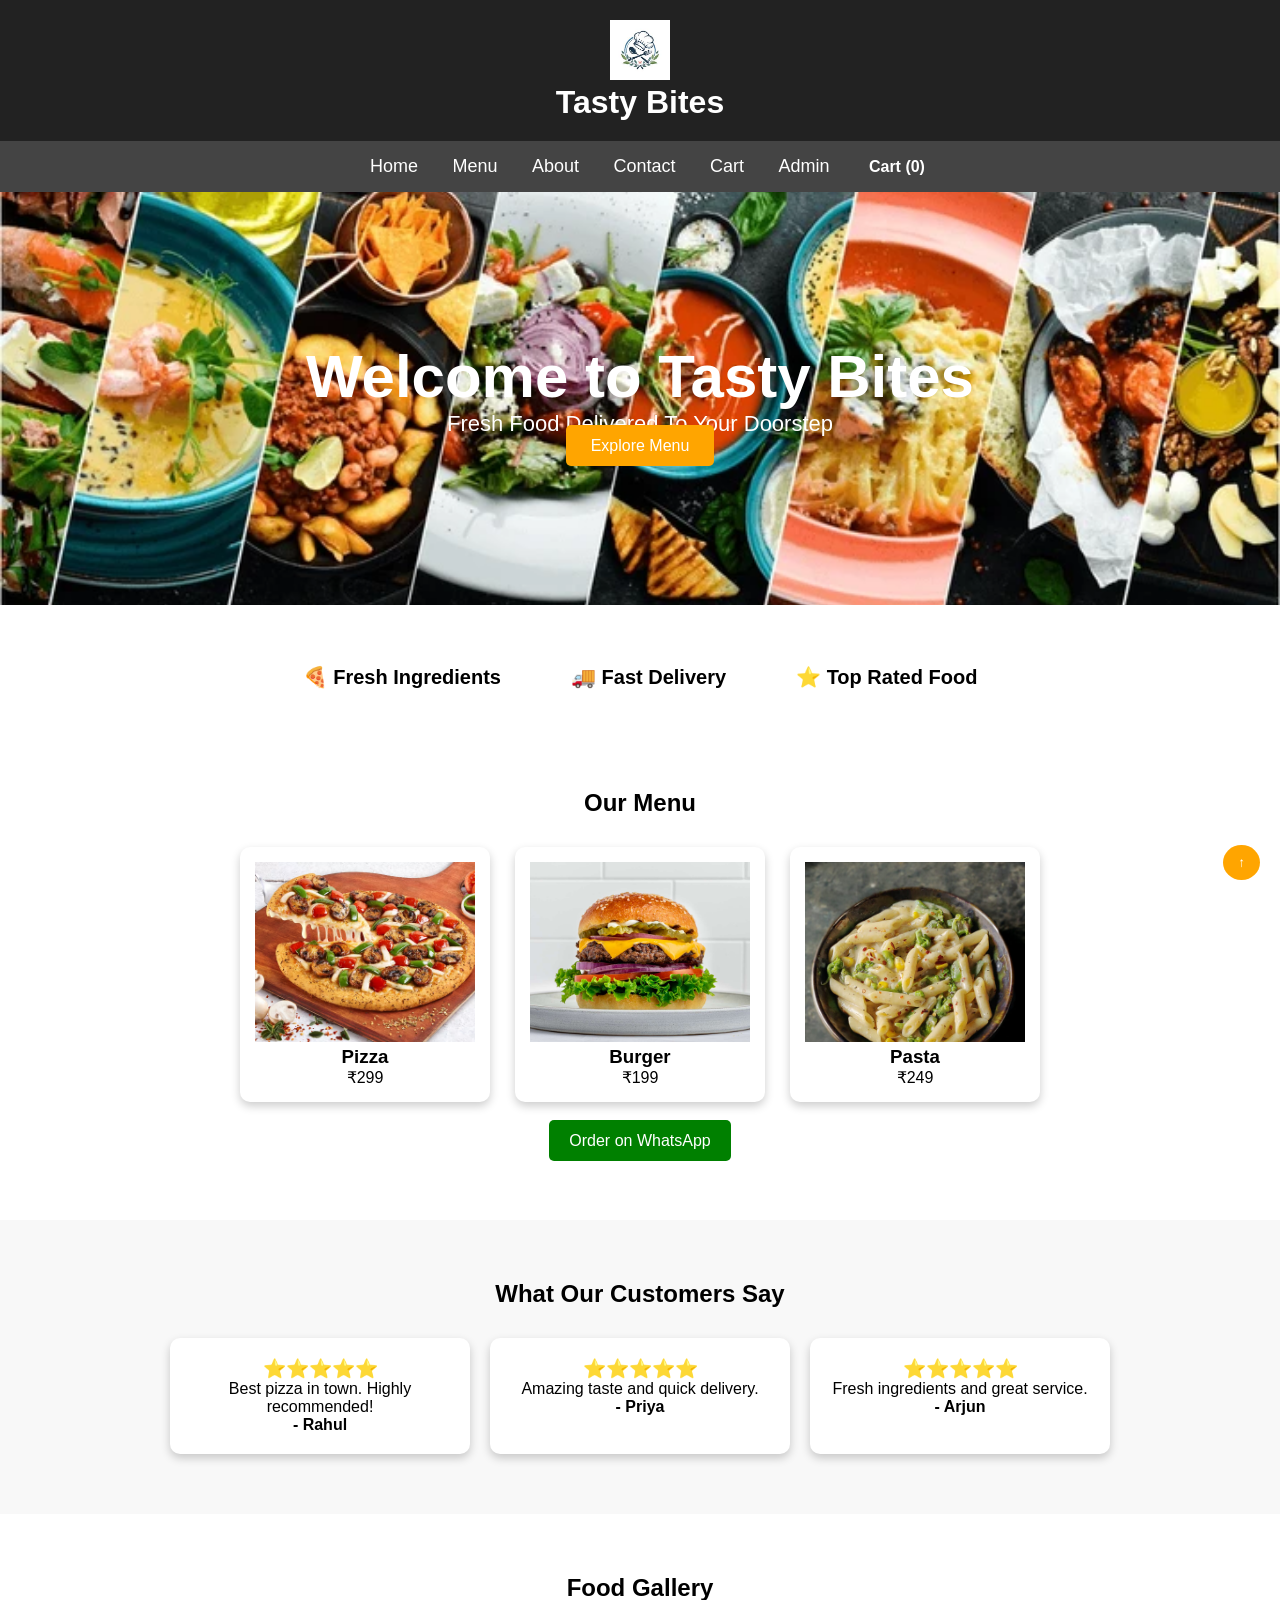
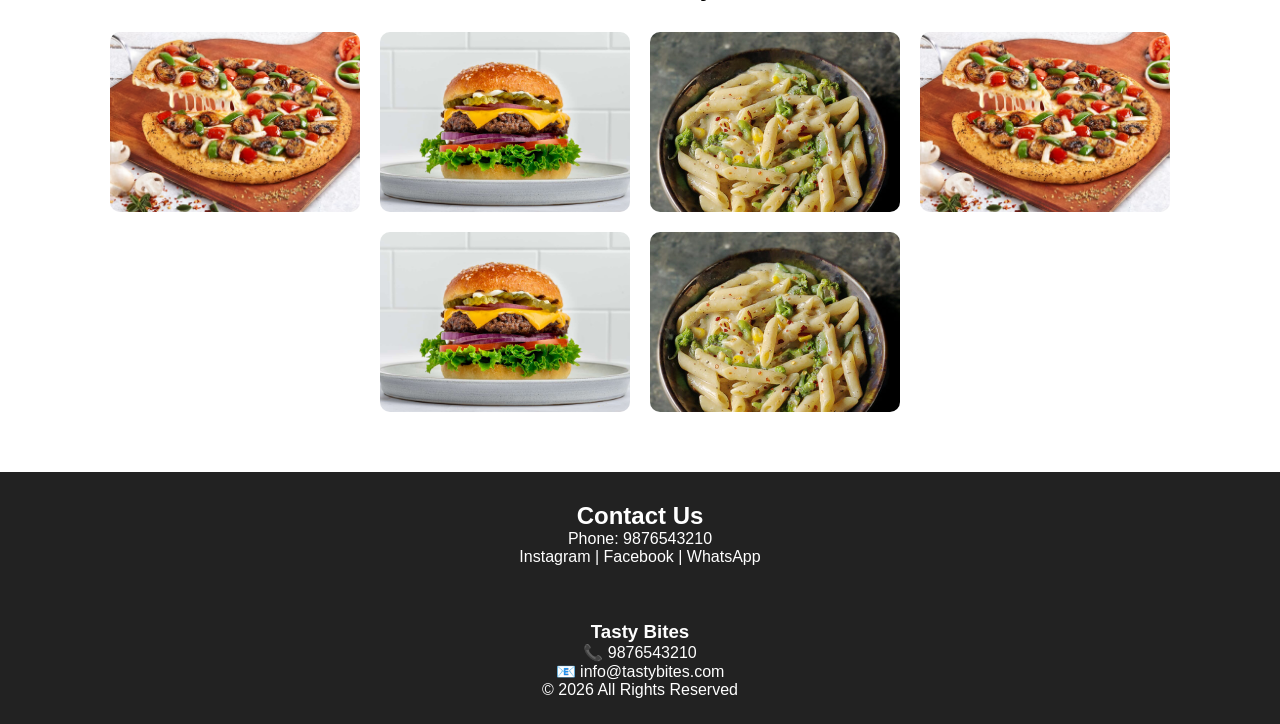
<file: index.html>
<!DOCTYPE html>
<html>
<head>
    <title>Tasty Bites</title>
    <link rel="stylesheet" href="style.css">
</head>
<body>

<header>
    <img src="logo.png" alt="Logo" width="60">
    <h1>Tasty Bites</h1>
</header>
<nav>
    <a href="index.html">Home</a>
    <a href="menu.html">Menu</a>
    <a href="about.html">About</a>
    <a href="contact.html">Contact</a>
    <a href="cart.html">Cart</a>
    <a href="admin.html">Admin</a>


    <span id="cart-count">Cart (0)</span>
</nav>

<!-- Hero Section -->
<section class="hero">
    <h1>Welcome to Tasty Bites</h1>
    <p>Fresh Food Delivered To Your Doorstep</p>
    <a href="menu.html" class="hero-btn">Explore Menu</a>

</section>
<section class="features">

    <div class="feature">
        🍕 Fresh Ingredients
    </div>

    <div class="feature">
        🚚 Fast Delivery
    </div>

    <div class="feature">
        ⭐ Top Rated Food
    </div>

</section>

<!-- Menu Section -->
<section class="menu" id="menu">
    <h2>Our Menu</h2>

    <div class="menu-container">

        <div class="item">
            <img src="pizza.png" alt="Pizza">
            <h3>Pizza</h3>
            <p>₹299</p>
        </div>

        <div class="item">
            <img src="burger.png" alt="Burger">
            <h3>Burger</h3>
            <p>₹199</p>
        </div>

        <div class="item">
            <img src="pasta.png" alt="Pasta">
            <h3>Pasta</h3>
            <p>₹249</p>
        </div>

    </div>
    <div class="order-section">
    <a href="https://wa.me/919876543210" class="order-btn">
        Order on WhatsApp
    </a>
</div>
</section>
<section class="reviews">

    <h2>What Our Customers Say</h2>

    <div class="review-container">

        <div class="review-card">
            <h3>⭐⭐⭐⭐⭐</h3>
            <p>Best pizza in town. Highly recommended!</p>
            <h4>- Rahul</h4>
        </div>

        <div class="review-card">
            <h3>⭐⭐⭐⭐⭐</h3>
            <p>Amazing taste and quick delivery.</p>
            <h4>- Priya</h4>
        </div>

        <div class="review-card">
            <h3>⭐⭐⭐⭐⭐</h3>
            <p>Fresh ingredients and great service.</p>
            <h4>- Arjun</h4>
        </div>

    </div>

</section>
<section class="gallery">

    <h2>Food Gallery</h2>

    <div class="gallery-container">

        <img src="pizza.png" alt="Pizza">
        <img src="burger.png" alt="Burger">
        <img src="pasta.png" alt="Pasta">
        <img src="pizza.png" alt="Pizza">
        <img src="burger.png" alt="Burger">
        <img src="pasta.png" alt="Pasta">
    </div>

</section>
<!-- Contact Section -->
<section class="contact">
    <h2>Contact Us</h2>
    <p>Phone: 9876543210</p>

    <p>
        Instagram | Facebook | WhatsApp
    </p>
</section>
<footer>
    <h3>Tasty Bites</h3>
    <p>📞 9876543210</p>
    <p>📧 info@tastybites.com</p>
    <p>© 2026 All Rights Reserved</p>
</footer>

<script src="script.js"></script>
<button id="topBtn">↑</button>

</body>
</html>
</file>
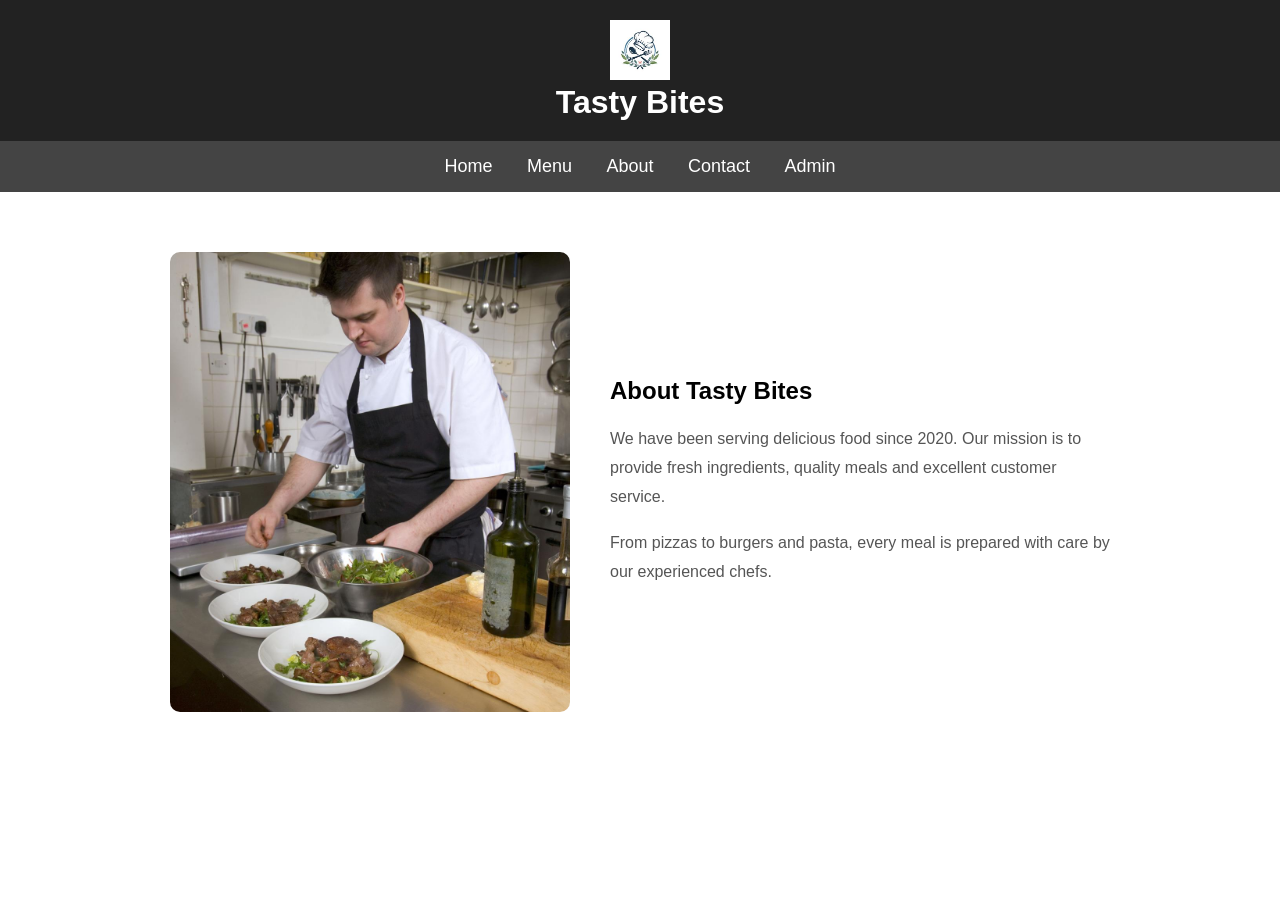
<file: about.html>
<!DOCTYPE html>
<html>
<head>
    <title>About Us</title>
    <link rel="stylesheet" href="style.css">
</head>
<body>

<header>
    <img src="logo.png" alt="Logo" width="60">
    <h1>Tasty Bites</h1>
</header>

<nav>
    <a href="index.html">Home</a>
    <a href="menu.html">Menu</a>
    <a href="about.html">About</a>
    <a href="contact.html">Contact</a>
    <a href="admin.html">Admin</a>

</nav>

<section class="about-container">

    <img src="restaurant.png" alt="Restaurant">

    <div>
        <h2>About Tasty Bites</h2>

        <p>
            We have been serving delicious food since 2020.
            Our mission is to provide fresh ingredients,
            quality meals and excellent customer service.
        </p>

        <br>

        <p>
            From pizzas to burgers and pasta, every meal is
            prepared with care by our experienced chefs.
        </p>
    </div>

</section>

</body>
</html>
</file>
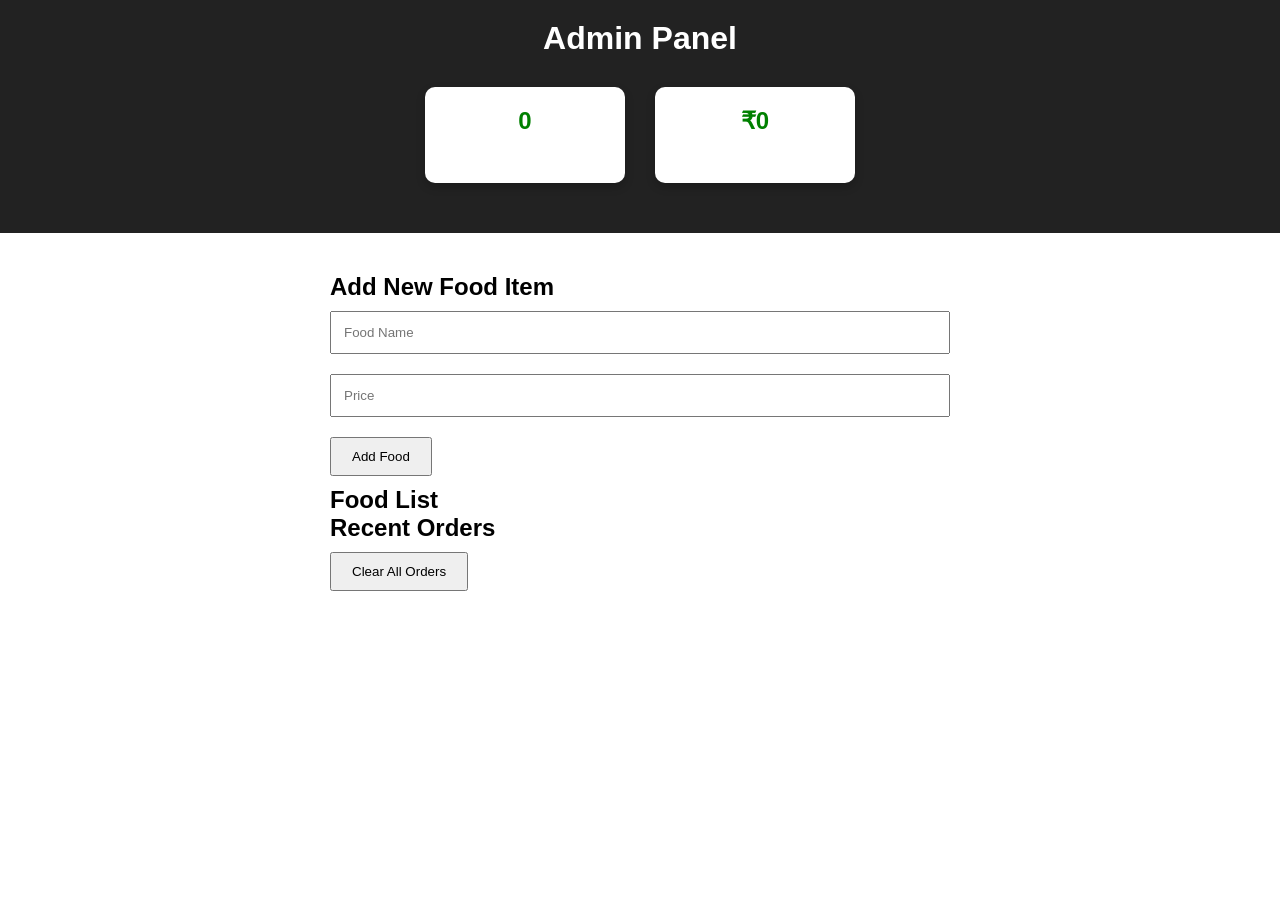
<file: admin.html>
<!DOCTYPE html>
<html>
<head>
    <title>Admin Panel</title>
    <link rel="stylesheet" href="style.css">
</head>
<body>

<header>
    <h1>Admin Panel</h1>
    <section class="dashboard-stats">

    <div class="stat-box">
        <h2 id="total-orders">0</h2>
        <p>Total Orders</p>
    </div>

    <div class="stat-box">
        <h2 id="total-revenue">₹0</h2>
        <p>Total Revenue</p>
    </div>

</section>
</header>

<section class="admin-page">

    <h2>Add New Food Item</h2>

    <input type="text" id="food-name" placeholder="Food Name">

    <input type="number" id="food-price" placeholder="Price">

    <button onclick="addFood()">
        Add Food
    </button>

    <h2>Food List</h2>

    <ul id="food-list"></ul>
    <h2>Recent Orders</h2>

<button onclick="clearOrders()">
    Clear All Orders
</button>

<ul id="orders-list"></ul>

</section>

<script src="admin.js"></script>

</body>
</html>
</file>
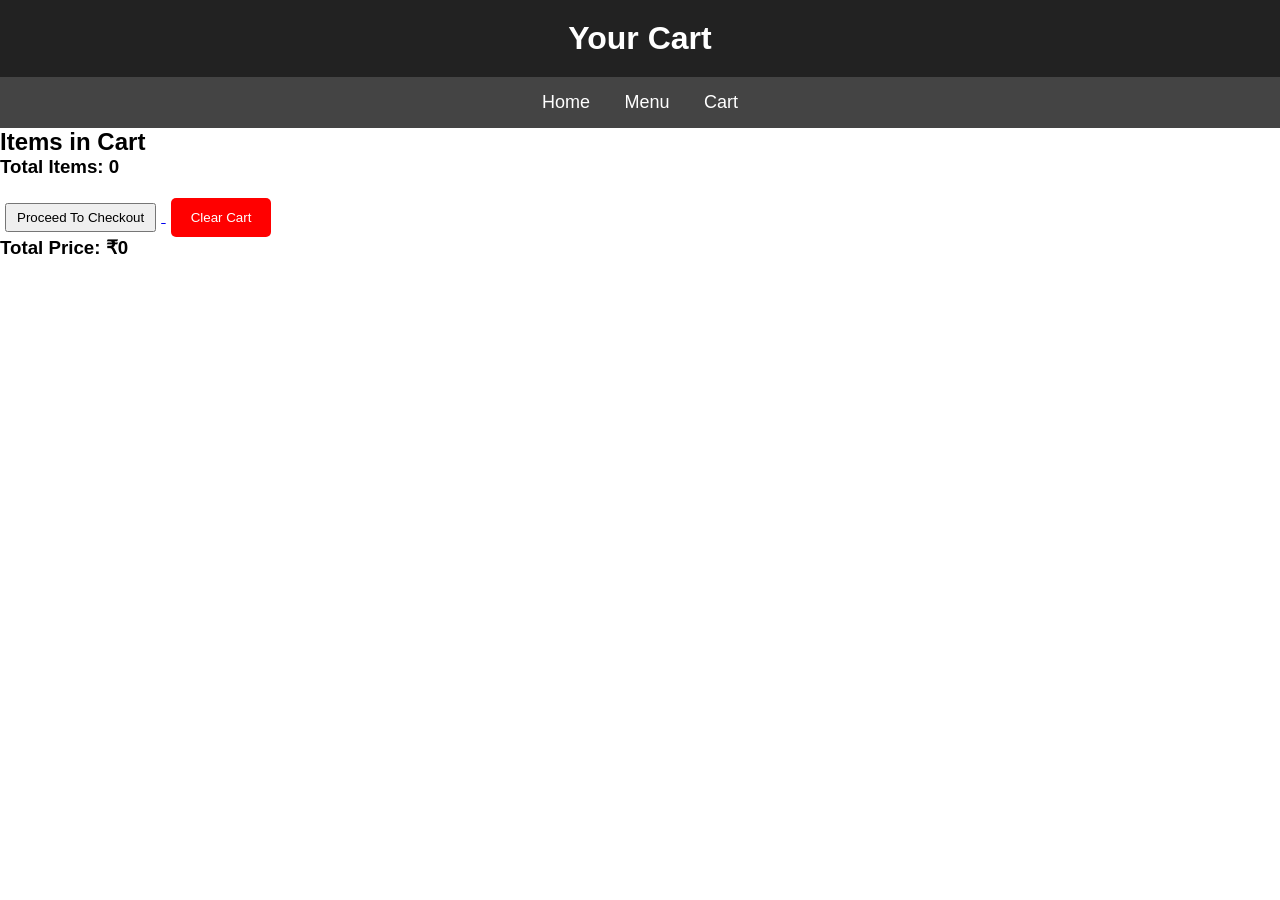
<file: cart.html>
<!DOCTYPE html>
<html>
<head>
    <title>Cart - Tasty Bites</title>
    <link rel="stylesheet" href="style.css">
</head>
<body>

<header>
    <h1>Your Cart</h1>
</header>

<nav>
    <a href="index.html">Home</a>
    <a href="menu.html">Menu</a>
    <a href="cart.html">Cart</a>
</nav>

<section class="cart-page">
    <h2>Items in Cart</h2>

    <ul id="cart-items"></ul>

    <h3 id="total-items">Total Items: 0</h3>
    <a href="checkout.html">
    <button>
        Proceed To Checkout
    </button>
</a>

    <button id="clear-cart">Clear Cart</button>
</section>
<script src="cart.js"></script>

</body>
</html>
</file>
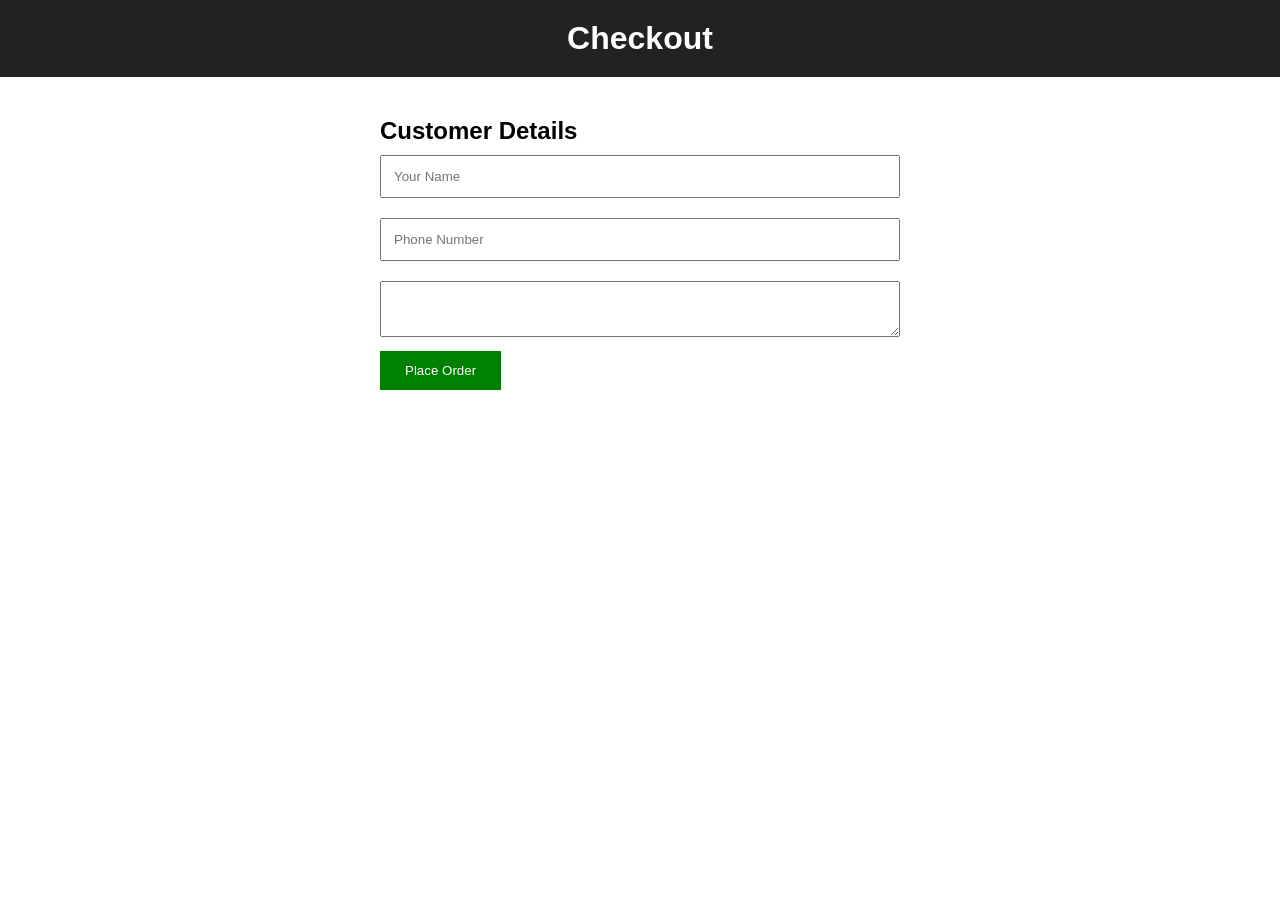
<file: checkout.html>
<!DOCTYPE html>
<html>
<head>
    <title>Checkout</title>
    <link rel="stylesheet" href="style.css">
</head>
<body>

<header>
    <h1>Checkout</h1>
</header>

<section class="checkout-page">

    <h2>Customer Details</h2>

    <form id="checkout-form">

        <input type="text"
               placeholder="Your Name"
               required>

        <input type="tel"
               placeholder="Phone Number"
               required>

        <textarea
            placeholder="Delivery Address"
            required>
        </textarea>

        <button type="submit">
            Place Order
        </button>

    </form>

</section>

<script>
document.getElementById("checkout-form")
.addEventListener("submit", function(e){

    e.preventDefault();

    const customerName =
    document.querySelector('input[type="text"]').value;

    const cartItems =
    JSON.parse(localStorage.getItem("cartItems")) || [];

    let totalPrice = 0;

    cartItems.forEach(item => {
        totalPrice += item.price * item.quantity;
    });

    const orders =
    JSON.parse(localStorage.getItem("orders")) || [];

    orders.push({
    customer: customerName,
    items: cartItems,
    total: totalPrice
});
    localStorage.setItem(
        "orders",
        JSON.stringify(orders)
    );

    window.location.href = "success.html";

});
</script>

</body>
</html>
</file>
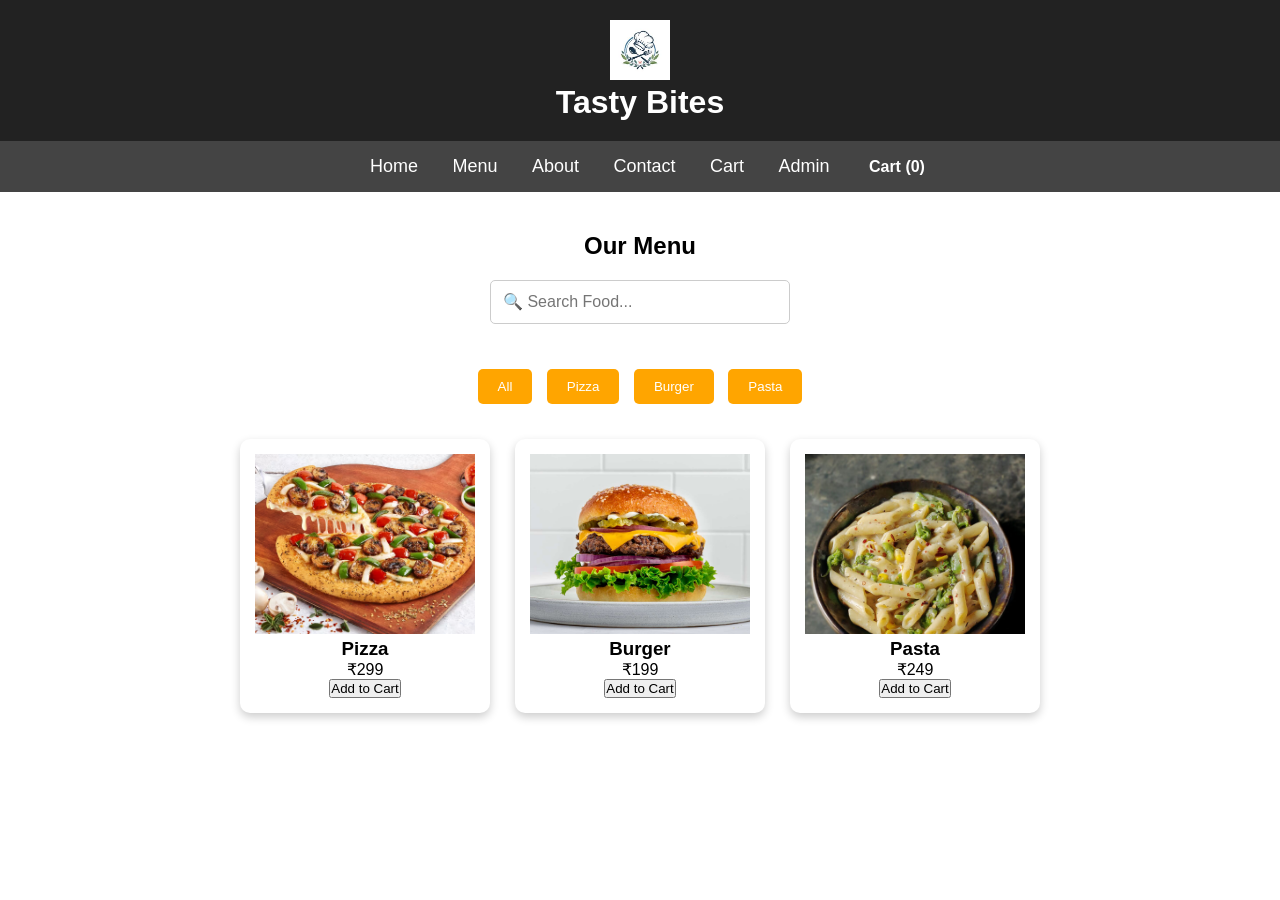
<file: menu.html>
<!DOCTYPE html>
<html>
<head>
    <title>Menu - Tasty Bites</title>
    <link rel="stylesheet" href="style.css">
</head>

<body>

<header>
    <img src="logo.png" alt="Logo" width="60">
    <h1>Tasty Bites</h1>
</header>

<nav>
    <a href="index.html">Home</a>
    <a href="menu.html">Menu</a>
    <a href="about.html">About</a>
    <a href="contact.html">Contact</a>
    <a href="cart.html">Cart</a>
    <a href="admin.html">Admin</a>

    <span id="cart-count">Cart (0)</span>
</nav>

<section class="menu">
    <h2>Our Menu</h2>

    <input
        type="text"
        id="search-box"
        placeholder="🔍 Search Food..."
        onkeyup="searchFood()"
    >

    <div class="filter-buttons">
        <button onclick="filterMenu('all')">All</button>
        <button onclick="filterMenu('pizza')">Pizza</button>
        <button onclick="filterMenu('burger')">Burger</button>
        <button onclick="filterMenu('pasta')">Pasta</button>
    </div>

    <div class="menu-container">

        <div class="item pizza">
            <img src="pizza.png" alt="Pizza">
            <h3>Pizza</h3>
            <p>₹299</p>
            <button onclick="addItem('Pizza')">Add to Cart</button>
        </div>

        <div class="item burger">
            <img src="burger.png" alt="Burger">
            <h3>Burger</h3>
            <p>₹199</p>
            <button onclick="addItem('Burger')">Add to Cart</button>
        </div>

        <div class="item pasta">
            <img src="pasta.png" alt="Pasta">
            <h3>Pasta</h3>
            <p>₹249</p>
            <button onclick="addItem('Pasta')">Add to Cart</button>
        </div>

    </div>
</section>

<script src="script.js"></script>

</body>
</html>
</file>
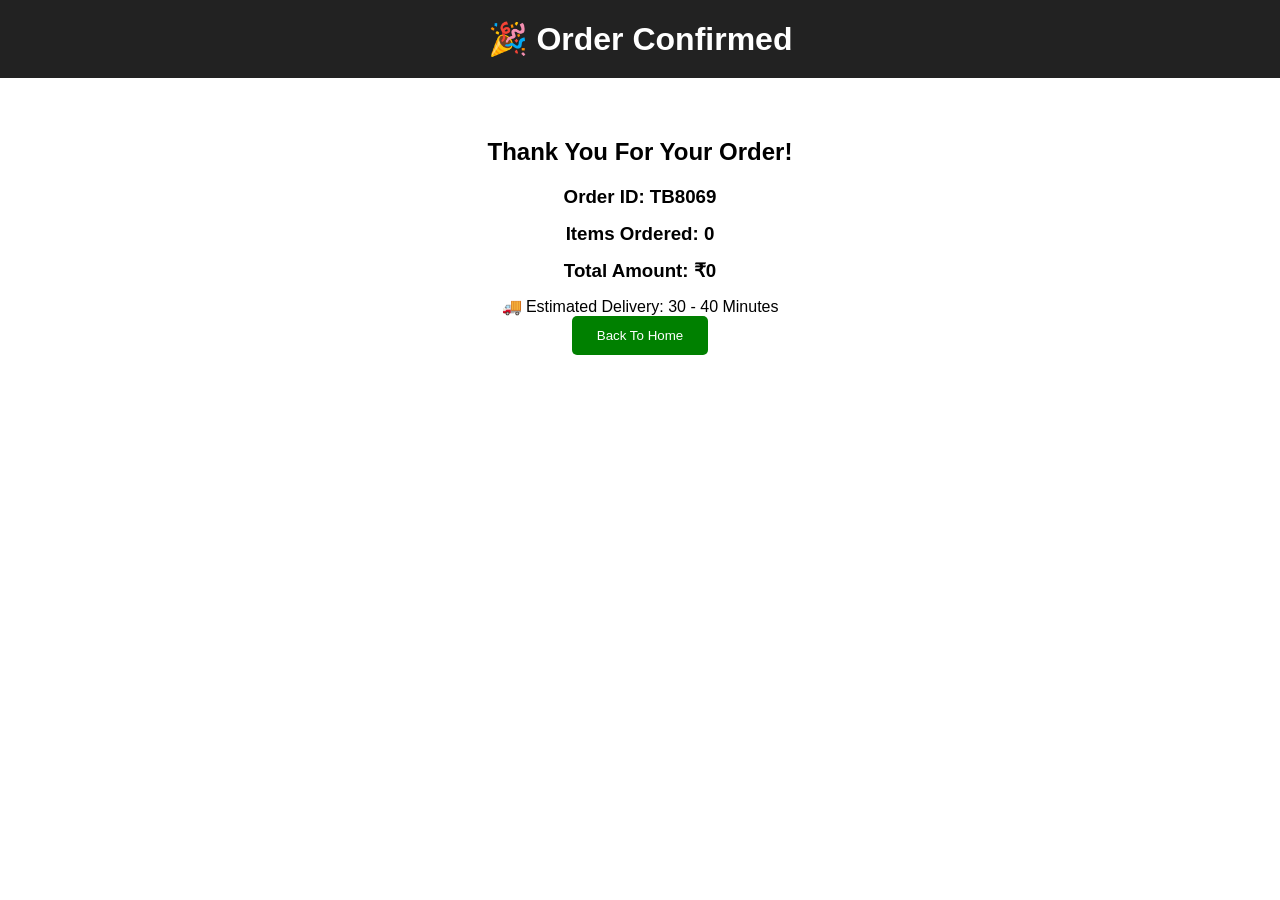
<file: success.html>
<!DOCTYPE html>
<html>
<head>
    <title>Order Confirmed</title>
    <link rel="stylesheet" href="style.css">
</head>
<body>

<header>
    <h1>🎉 Order Confirmed</h1>
</header>

<section class="success-page">

    <h2>Thank You For Your Order!</h2>

    <h3 id="order-id"></h3>

    <h3 id="items-count"></h3>

    <h3 id="total-amount"></h3>

    <p>🚚 Estimated Delivery: 30 - 40 Minutes</p>

    <a href="index.html">
        <button>Back To Home</button>
    </a>

</section>

<script src="success.js"></script>

</body>
</html>
</file>
<file: style.css>
*{
    margin:0;
    padding:0;
    box-sizing:border-box;
}

body{
    font-family:Arial, sans-serif;
}

/* Header */

header{
    background:#222;
    color:white;
    padding:20px;
    text-align:center;
}

nav{
    background:#444;
    padding:15px;
    text-align:center;
    position:sticky;
    top:0;
    z-index:1000;
}

nav a{
    color:white;
    text-decoration:none;
    margin:0 15px;
    font-size:18px;
}

nav a:hover{
    color:orange;
}

/* Hero Section */

.hero{
    text-align:center;
    padding:150px 20px;
    background:url("food.png");
    background-size:cover;
    background-position:center;
    color:white;
}

.hero h1{
    font-size:60px;
}

.hero p{
    color:white;
    font-size:22px;
}
.hero-btn{
    background:orange;
    color:white;
    padding:12px 25px;
    text-decoration:none;
    border-radius:5px;
}

.hero button:hover{
    background:#ff6600;
}
.features{
    display:flex;
    justify-content:center;
    gap:30px;
    padding:40px;
    background:white;
}

.feature{
    padding:20px;
    font-size:20px;
    font-weight:bold;
}

/* Menu Section */

.menu{
    padding:40px;
    text-align:center;
}

.menu-container{
    display:flex;
    justify-content:center;
    gap:25px;
    flex-wrap:wrap;
    margin-top:30px;
}

.item{
    width:250px;
    background:white;
    padding:15px;
    border-radius:10px;
    box-shadow:0 4px 10px rgba(0,0,0,0.2);
    transition:all 0.3s ease;
}

.item img{
    width:100%;
    height:180px;
    object-fit:cover;
}

.item:hover{
    transform:translateY(-8px);
    box-shadow:0 8px 20px rgba(0,0,0,0.3);
}

/* About Page */

.about-container{
    display:flex;
    justify-content:center;
    align-items:center;
    gap:40px;
    padding:60px;
    flex-wrap:wrap;
}

.about-container img{
    width:400px;
    max-width:100%;
    border-radius:10px;
}

.about-container div{
    max-width:500px;
}

.about-container h2{
    margin-bottom:20px;
}

.about-container p{
    line-height:1.8;
    color:#555;
}

/* Order Button */

.order-section{
    text-align:center;
    margin:30px;
}

.order-btn{
    background:green;
    color:white;
    padding:12px 20px;
    text-decoration:none;
    border-radius:5px;
}

.order-btn:hover{
    background:darkgreen;
}
.reviews{
    padding:60px 20px;
    text-align:center;
    background:#f8f8f8;
}

.review-container{
    display:flex;
    justify-content:center;
    gap:20px;
    flex-wrap:wrap;
    margin-top:30px;
}

.review-card{
    width:300px;
    background:white;
    padding:20px;
    border-radius:10px;
    box-shadow:0 4px 10px rgba(0,0,0,0.2);
    transition:0.3s;
}

.review-card:hover{
    transform:translateY(-8px);
}
.gallery{
    padding:60px 20px;
    text-align:center;
}

.gallery-container{
    display:flex;
    justify-content:center;
    gap:20px;
    flex-wrap:wrap;
    margin-top:30px;
}

.gallery-container img{
    width:250px;
    height:180px;
    object-fit:cover;
    border-radius:10px;
    transition:0.3s;
}

.gallery-container img:hover{
    transform:scale(1.05);
}

/* Footer Contact */
footer{
    background:#222;
    color:white;
    text-align:center;
    padding:25px;
}

.contact{
    background:#222;
    color:white;
    padding:30px;
    text-align:center;
}

/* Contact Page */

.contact-page{
    padding:60px;
    text-align:center;
}

.contact-page h2{
    margin-bottom:25px;
}

.contact-page form{
    max-width:600px;
    margin:auto;
}

.contact-page input,
.contact-page textarea{
    width:100%;
    padding:12px;
    margin:10px 0;
    border:1px solid #ccc;
    border-radius:5px;
    font-size:16px;
}

.contact-page textarea{
    height:150px;
    resize:none;
}

.contact-page button{
    background:orange;
    color:white;
    border:none;
    padding:12px 25px;
    border-radius:5px;
    cursor:pointer;
    font-size:16px;
}

.contact-page button:hover{
    background:#ff8800;
}
#topBtn{
    position:fixed;
    bottom:20px;
    right:20px;
    padding:10px 15px;
    border:none;
    border-radius:50%;
    background:orange;
    color:white;
    cursor:pointer;
}
.add-cart{
    background:orange;
    color:white;
    border:none;
    padding:10px 15px;
    border-radius:5px;
    cursor:pointer;
    margin-top:10px;
}

.add-cart:hover{
    background:#ff6600;
}

#cart-count{
    color:white;
    margin-left:20px;
    font-weight:bold;
}
.cart-page button{
    padding:5px 10px;
    margin:0 5px;
    cursor:pointer;
}
.filter-buttons{
    text-align:center;
    margin:20px 0;
}

.filter-buttons button{
    padding:10px 20px;
    margin:5px;
    border:none;
    background:orange;
    color:white;
    border-radius:5px;
    cursor:pointer;
}

.filter-buttons button:hover{
    background:#ff6600;
}
#clear-cart{
    background:red;
    color:white;
    border:none;
    padding:12px 20px;
    border-radius:5px;
    cursor:pointer;
    margin-top:20px;
}

#clear-cart:hover{
    background:darkred;
}
.checkout-page{
    max-width:600px;
    margin:auto;
    padding:40px;
}

.checkout-page input,
.checkout-page textarea{
    width:100%;
    padding:12px;
    margin:10px 0;
}

.checkout-page button{
    padding:12px 25px;
    background:green;
    color:white;
    border:none;
    cursor:pointer;
}
.success-page{
    text-align:center;
    padding:60px;
}

.success-page h2{
    margin-bottom:20px;
}

.success-page h3{
    margin:15px;
}

.success-page button{
    background:green;
    color:white;
    border:none;
    padding:12px 25px;
    border-radius:5px;
    cursor:pointer;
}
#cart-items{
    list-style:none;
    padding:0;
}

#cart-items li{
    background:white;
    padding:20px;
    margin:15px 0;
    border-radius:10px;
    box-shadow:0 4px 10px rgba(0,0,0,0.1);
}

#cart-items h3{
    margin-bottom:10px;
}

#cart-items p{
    margin:8px 0;
}
.admin-page{
    max-width:700px;
    margin:auto;
    padding:40px;
}

.admin-page input{
    width:100%;
    padding:12px;
    margin:10px 0;
}

.admin-page button{
    padding:10px 20px;
    margin:10px 0;
}
#orders-list{
    list-style:none;
    padding:0;
}

#orders-list li{
    background:#f4f4f4;
    padding:15px;
    margin:10px 0;
    border-radius:8px;
}
.dashboard-stats{
    display:flex;
    justify-content:center;
    gap:30px;
    margin:30px;
}

.stat-box{
    background:white;
    padding:20px;
    width:200px;
    text-align:center;
    border-radius:10px;
    box-shadow:0 4px 10px rgba(0,0,0,0.2);
}

.stat-box h2{
    color:green;
    margin-bottom:10px;
}
#search-box{
    width:300px;
    padding:12px;
    margin:20px;
    border:1px solid #ccc;
    border-radius:5px;
    font-size:16px;
}
@media screen and (max-width: 768px){

    nav{
        display:flex;
        flex-direction:column;
        gap:10px;
    }

    .menu-container{
        flex-direction:column;
        align-items:center;
    }

    .about-container{
        flex-direction:column;
        text-align:center;
    }

    .about-container img{
        width:90%;
    }

    .dashboard-stats{
        flex-direction:column;
        align-items:center;
    }

    .hero h1{
        font-size:32px;
    }

    .hero p{
        font-size:16px;
    }

}
</file>
